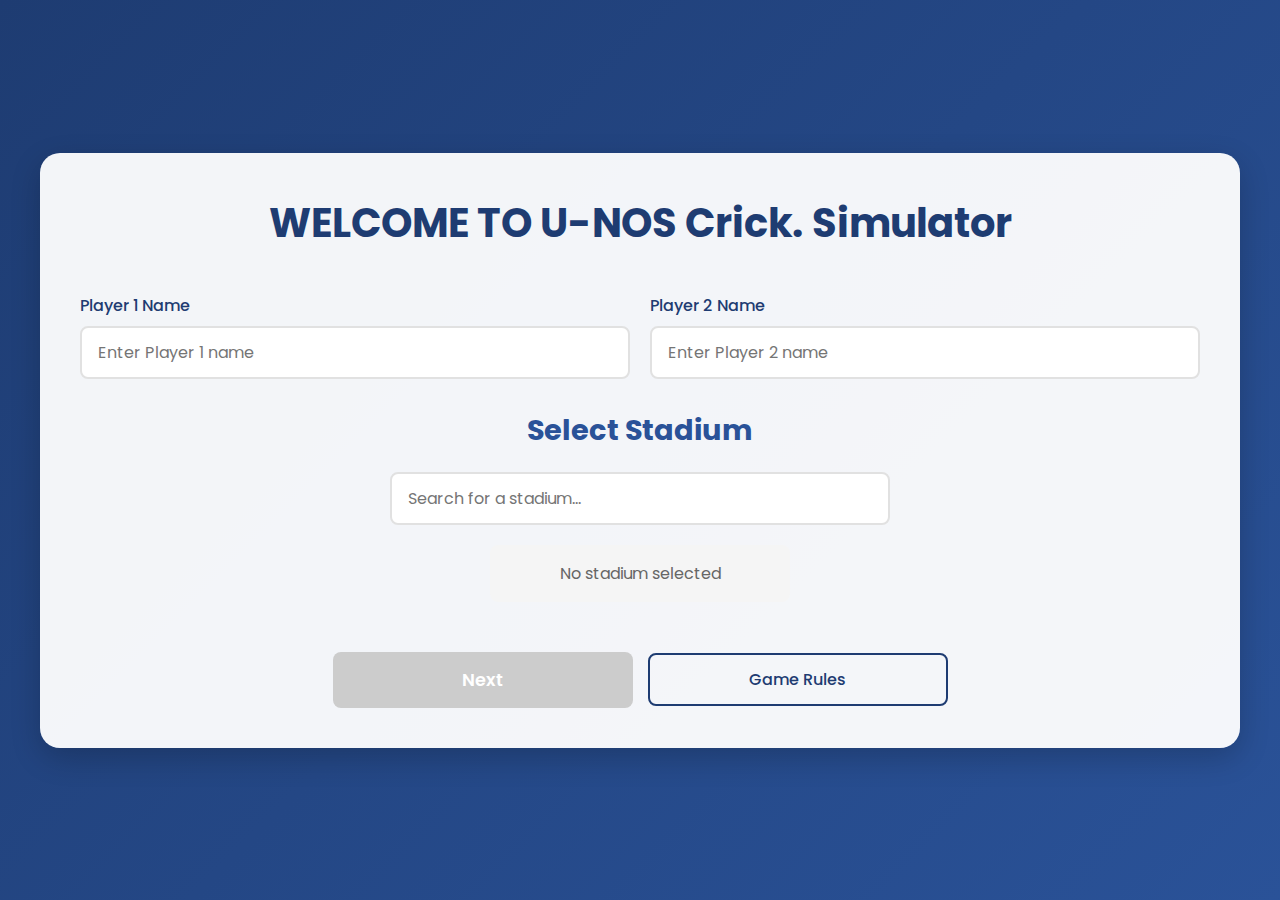
<file: index.html>
<!DOCTYPE html>
<html lang="en">
<head>
    <meta charset="UTF-8">
    <meta name="viewport" content="width=device-width, initial-scale=1.0">
    <title>WELCOME TO U-NOS Crick Simulator</title>
    <link rel="stylesheet" href="css/styles.css">
    <link href="https://fonts.googleapis.com/css2?family=Poppins:wght@300;400;500;600;700&display=swap" rel="stylesheet">
</head>
<body>
    <div class="container">
        <div class="registration-page" id="registrationPage">
            <h1>WELCOME TO U-NOS Crick. Simulator</h1>
            <div class="registration-form">
                <div class="player-inputs">
                    <div class="input-group">
                        <label for="player1">Player 1 Name</label>
                        <input type="text" id="player1" placeholder="Enter Player 1 name" required>
                    </div>
                    <div class="input-group">
                        <label for="player2">Player 2 Name</label>
                        <input type="text" id="player2" placeholder="Enter Player 2 name" required>
                    </div>
                </div>
                <div class="stadium-selection">
                    <h2>Select Stadium</h2>
                    <div class="search-container">
                        <input type="text" id="stadiumSearch" placeholder="Search for a stadium...">
                        <div id="stadiumList" class="stadium-list"></div>
                    </div>
                    <div id="selectedStadium" class="selected-stadium">
                        <p>No stadium selected</p>
                    </div>
                </div>
                <div class="buttons-container">
                    <button id="startGame" class="primary-btn" disabled>Next</button>
                    <button id="rulesBtn" class="secondary-btn">Game Rules</button>
                </div>
            </div>
        </div>
    </div>
    
    <!-- Rules Modal -->
    <div id="rulesModal" class="modal">
        <div class="modal-content rules-modal">
            <div class="modal-header">
                <h2>U-NOS Crick Game Rules</h2>
                <span id="closeRulesModal" class="close-modal">&times;</span>
            </div>
            <div class="rules-content">
                <ol class="rules-list">
                    <li>Both players must register their name and select stadium preference.</li>
                    <li>After clicking to next selection of format is must.</li>
                    <li>Carefully choose time section to start selecting players accordingly!</li>
                    <li>Search functionality fetchs data directly from wiki. select any cricket player from there.</li>
                    <li>You can not undo the player once it is selected.</li>
                    <li>After processing further it is necessaray to choose the captain from both U-NOS Crick 11.</li>
                    <li>Follow the process of toss.</li>
                    <li>After toss there is also a option of integratin on API dependecies. (Manually can be placed in /js/ai-integration.js file.</li>
                    <li>Start the match and see your results.</li>
                    <li><em>To bhai zyada mat soch bas maje kar.</em></li>
                </ol>
                <div class="note-box">
                    <strong>Note:</strong> This web application is still in testing phase, backend processing of data inputs and all the variables permutations with multiple combinations of possiblities is in training & Testing mode, you can use this app and make your own algo. approaches and with secondary or primary data.
                </div>
            </div>
        </div>
    </div>
    
    <script src="js/main.js"></script>
</body>
</html>
</file>
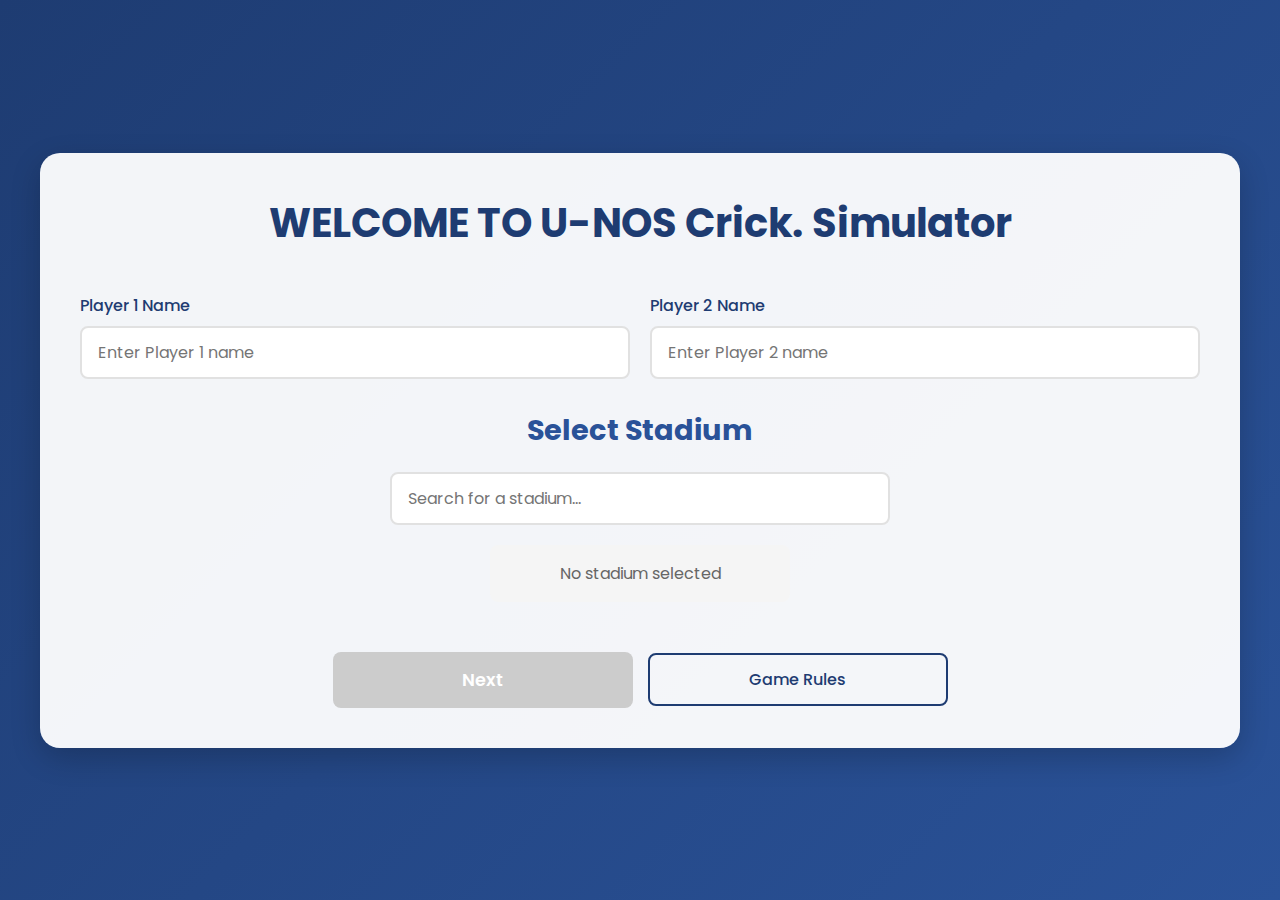
<file: summary.html>
<!DOCTYPE html>
<html lang="en">
<head>
    <meta charset="UTF-8">
    <meta name="viewport" content="width=device-width, initial-scale=1.0">
    <title>Match Summary</title>
    <link rel="stylesheet" href="css/styles.css">
    <link rel="stylesheet" href="css/summary.css">
</head>
<body>
    <!-- Loading Overlay -->
    <div id="loadingOverlay" class="loading-overlay">
        <div class="spinner"></div>
        <div class="loading-text">
            <h2>Analyzing Match Data</h2>
            <p id="loadingStatus">Processing with AI...</p>
        </div>
    </div>

    <div id="contentContainer" class="container" style="display: none;">
        <!-- Match Info Section -->
        <div class="card" id="matchInfo">
            <!-- Will be populated by JS -->
        </div>

        <!-- Team Scores Section -->
        <div class="card score-card">
            <div class="team-score" id="team1Score">
                <!-- Will be populated by JS -->
            </div>
            <div class="team-score" id="team2Score">
                <!-- Will be populated by JS -->
            </div>
        </div>

        <!-- Match Result Section -->
        <div class="card" id="matchResult">
            <!-- Will be populated by JS -->
        </div>

        <!-- Match Analysis Section -->
        <div class="card" id="matchAnalysis">
            <!-- Will be populated by JS -->
        </div>

        <!-- Batting and Bowling Stats -->
        <div class="stats-container">
            <!-- Team 1 Batting Stats -->
            <div class="card" id="team1Batting">
                <!-- Will be populated by JS -->
            </div>

            <!-- Team 2 Batting Stats -->
            <div class="card" id="team2Batting">
                <!-- Will be populated by JS -->
            </div>

            <!-- Team 1 Bowling Stats -->
            <div class="card" id="team1Bowling">
                <!-- Will be populated by JS -->
            </div>

            <!-- Team 2 Bowling Stats -->
            <div class="card" id="team2Bowling">
                <!-- Will be populated by JS -->
            </div>
        </div>

        <!-- View Full Scorecard Button -->
        <div class="button-container">
            <a href="#" class="action-button" id="inDepthBtn">In Depth Conclusion</a>
            <a href="team-selection.html" class="action-button secondary">New Match</a>
        </div>
    </div>

    <!-- Include AI Integration -->
    <script src="js/ai-integration.js"></script>
    <script src="js/summary.js"></script>
</body>
</html>
</file>
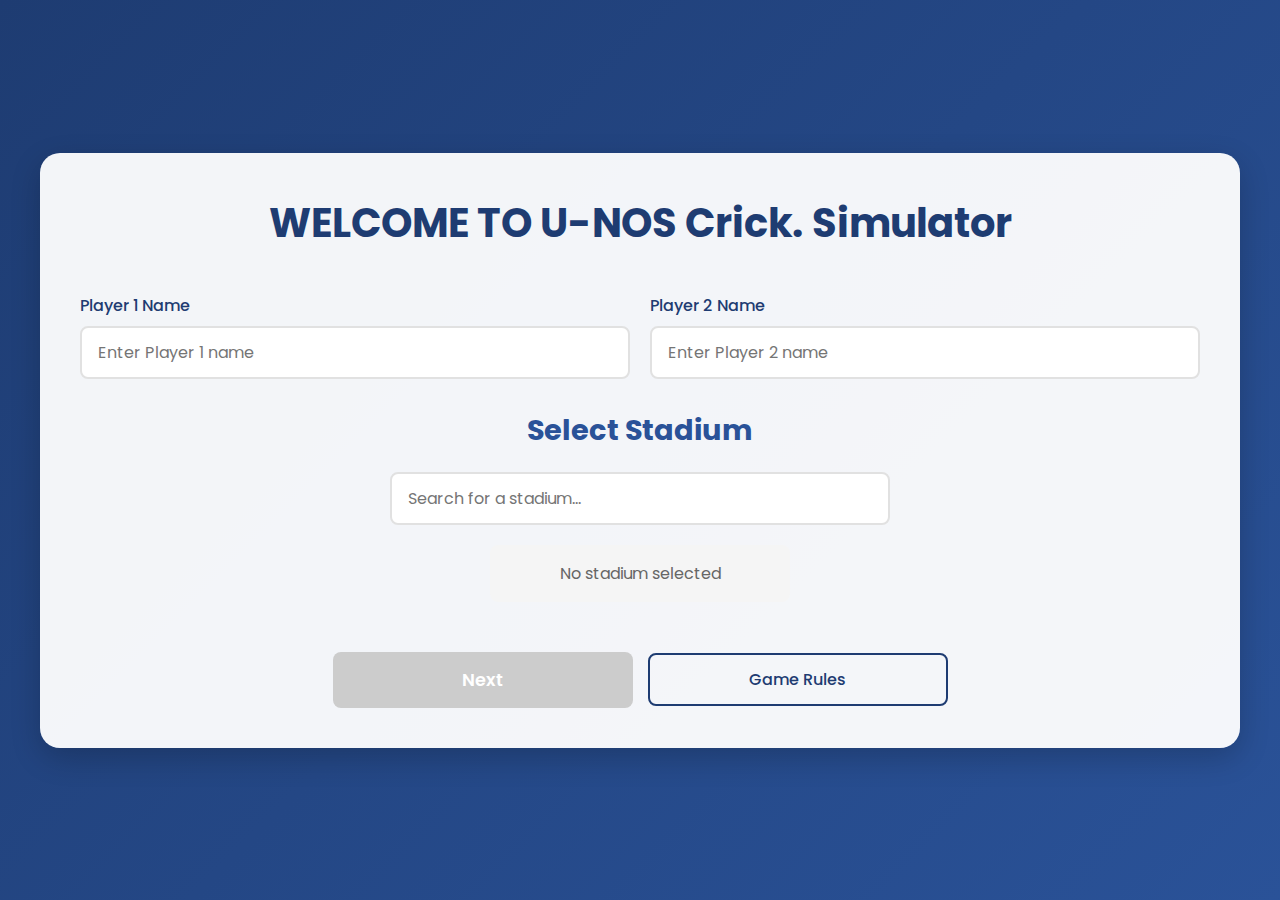
<file: team-selection.html>
<!DOCTYPE html>
<html lang="en">
<head>
    <meta charset="UTF-8">
    <meta name="viewport" content="width=device-width, initial-scale=1.0">
    <title>Team Selection - Dream Cricket Team Simulator</title>
    <link rel="stylesheet" href="css/styles.css">
    <link rel="stylesheet" href="css/team-selection.css">
    <link href="https://fonts.googleapis.com/css2?family=Poppins:wght@300;400;500;600;700&display=swap" rel="stylesheet">
</head>
<body>
    <div class="container">
        <div class="team-selection-page">
            <header class="game-header">
                <h1>Team Selection</h1>
                <div id="formatDisplay" class="format-display">
                    Select Format
                </div>
                <div class="time-selection">
                    <h3>Select Time Limit</h3>
                    <div class="time-options">
                        <button class="time-btn" data-time="unlimited">Unlimited Time</button>
                        <button class="time-btn" data-time="120">2 Minutes</button>
                        <button class="time-btn" data-time="180">3 Minutes</button>
                        <button class="time-btn" data-time="300">5 Minutes</button>
                    </div>
                </div>
                <div class="game-info">
                    <div id="currentTurn" class="turn-indicator">Player 1's Turn</div>
                    <div id="timer" class="timer">Select Time</div>
                </div>
                <div class="stadium-info">
                    <span id="selectedStadiumDisplay"></span>
                </div>
            </header>

            <div class="search-section">
                <div class="search-container">
                    <input type="text" id="playerSearch" placeholder="Search for players (current & historical)...">
                    <div id="searchResults" class="search-results"></div>
                </div>
                <div class="random-players-container">
                    <button id="randomPlayersBtn" class="random-btn">Random Players</button>
                </div>
            </div>

            <div class="teams-container">
                <div class="team-column">
                    <h2 id="team1Name">Team 1</h2>
                    <div id="team1Players" class="team-players">
                        <div class="player-slots">
                            <!-- 11 empty slots for Team 1 -->
                            <div class="player-slot empty" data-slot="1">
                                <span class="slot-number">1</span>
                                <span class="empty-text">Empty Slot</span>
                            </div>
                            <!-- Repeat for slots 2-11 -->
                        </div>
                    </div>
                </div>

                <div class="team-column">
                    <h2 id="team2Name">Team 2</h2>
                    <div id="team2Players" class="team-players">
                        <div class="player-slots">
                            <!-- 11 empty slots for Team 2 -->
                            <div class="player-slot empty" data-slot="1">
                                <span class="slot-number">1</span>
                                <span class="empty-text">Empty Slot</span>
                            </div>
                            <!-- Repeat for slots 2-11 -->
                        </div>
                    </div>
                </div>
            </div>

            <div class="proceed-button">
                <button id="tossButton" class="toss-proceed-btn">Proceed to Toss</button>
            </div>
        </div>
    </div>

    <!-- Error Modal -->
    <div id="errorModal" class="modal">
        <div class="modal-content">
            <h2>Rule Violation</h2>
            <p>This game is not made for noobs. Please try again.</p>
            <button onclick="window.location.href='index.html'" class="primary-btn">Start Over</button>
        </div>
    </div>

    <!-- Format Modal -->
    <div id="formatModal" class="modal">
        <div class="modal-content format-modal">
            <h2>Select Playing Format</h2>
            <div class="format-options">
                <button class="format-btn" data-format="test">Test Match (11 Players)</button>
                <button class="format-btn" data-format="odi">ODI (11 Players)</button>
                <button class="format-btn" data-format="t20">T20 (11 Players)</button>
            </div>
        </div>
    </div>

    <script src="js/team-selection.js"></script>
</body>
</html>
</file>
<file: css/styles.css>
/* Global Styles */
* {
    margin: 0;
    padding: 0;
    box-sizing: border-box;
    font-family: 'Poppins', sans-serif;
}

body {
    background: linear-gradient(135deg, #1e3c72 0%, #2a5298 100%);
    min-height: 100vh;
    display: flex;
    justify-content: center;
    align-items: center;
    padding: 20px;
}

.container {
    width: 100%;
    max-width: 1200px;
    margin: 0 auto;
}

/* Registration Page Styles */
.registration-page {
    background: rgba(255, 255, 255, 0.95);
    border-radius: 20px;
    padding: 40px;
    box-shadow: 0 10px 30px rgba(0, 0, 0, 0.2);
}

h1 {
    color: #1e3c72;
    text-align: center;
    margin-bottom: 40px;
    font-size: 2.5rem;
    font-weight: 700;
}

h2 {
    color: #2a5298;
    margin-bottom: 20px;
    font-size: 1.8rem;
    text-align: center;
}

.registration-form {
    display: flex;
    flex-direction: column;
    gap: 30px;
}

.player-inputs {
    display: grid;
    grid-template-columns: repeat(auto-fit, minmax(250px, 1fr));
    gap: 20px;
}

.input-group {
    display: flex;
    flex-direction: column;
    gap: 8px;
}

label {
    color: #1e3c72;
    font-weight: 500;
}

input {
    padding: 12px 16px;
    border: 2px solid #e1e1e1;
    border-radius: 8px;
    font-size: 1rem;
    transition: border-color 0.3s ease;
}

input:focus {
    outline: none;
    border-color: #2a5298;
}

/* Stadium Selection Styles */
.stadium-selection {
    text-align: center;
}

.search-container {
    position: relative;
    max-width: 500px;
    margin: 0 auto;
}

#stadiumSearch {
    width: 100%;
    padding: 12px 16px;
    border: 2px solid #e1e1e1;
    border-radius: 8px;
    font-size: 1rem;
    transition: all 0.3s ease;
}

.stadium-list {
    position: absolute;
    top: 100%;
    left: 0;
    right: 0;
    background: white;
    border-radius: 8px;
    box-shadow: 0 4px 12px rgba(0, 0, 0, 0.1);
    max-height: 200px;
    overflow-y: auto;
    z-index: 1000;
    display: none;
}

.stadium-list.active {
    display: block;
}

.stadium-item {
    padding: 12px 16px;
    cursor: pointer;
    transition: background-color 0.3s ease;
}

.stadium-item:hover {
    background-color: #f5f5f5;
}

.selected-stadium {
    margin-top: 20px;
    padding: 16px;
    background: #f5f5f5;
    border-radius: 8px;
    display: inline-block;
    min-width: 300px;
}

.selected-stadium p {
    color: #666;
    margin: 0;
}

.selected-stadium.has-stadium {
    background: #e8f0fe;
    border: 2px solid #2a5298;
}

.selected-stadium.has-stadium p {
    color: #1e3c72;
    font-weight: 500;
}

/* Button Styles */
.buttons-container {
    display: flex;
    flex-direction: column;
    gap: 15px;
    align-items: center;
    margin-top: 20px;
}

.primary-btn {
    padding: 15px 30px;
    background: #1e3c72;
    color: white;
    border: none;
    border-radius: 8px;
    font-size: 1.1rem;
    font-weight: 600;
    cursor: pointer;
    transition: all 0.3s ease;
    width: 100%;
    max-width: 300px;
    text-align: center;
}

.primary-btn:hover {
    background: #2a5298;
    transform: translateY(-2px);
    box-shadow: 0 4px 10px rgba(0, 0, 0, 0.1);
}

.primary-btn:disabled {
    background: #cccccc;
    cursor: not-allowed;
    transform: none;
    box-shadow: none;
}

.secondary-btn {
    padding: 12px 25px;
    background: transparent;
    color: #1e3c72;
    border: 2px solid #1e3c72;
    border-radius: 8px;
    font-size: 1rem;
    font-weight: 500;
    cursor: pointer;
    transition: all 0.3s ease;
    width: 100%;
    max-width: 300px;
    text-align: center;
}

.secondary-btn:hover {
    background: rgba(30, 60, 114, 0.1);
    transform: translateY(-2px);
}

/* Modal Styles */
.modal {
    display: none;
    position: fixed;
    top: 0;
    left: 0;
    width: 100%;
    height: 100%;
    background-color: rgba(0, 0, 0, 0.7);
    z-index: 1000;
    overflow-y: auto;
    padding: 20px;
    opacity: 0;
    transition: opacity 0.3s ease;
}

.modal.active {
    display: flex;
    justify-content: center;
    align-items: center;
    opacity: 1;
}

.modal-content {
    background-color: white;
    border-radius: 12px;
    box-shadow: 0 5px 20px rgba(0, 0, 0, 0.3);
    max-width: 700px;
    width: 100%;
    margin: 20px auto;
    padding: 30px;
    transform: translateY(-20px);
    transition: transform 0.3s ease;
    max-height: 90vh;
    overflow-y: auto;
}

.modal.active .modal-content {
    transform: translateY(0);
}

.modal-header {
    display: flex;
    justify-content: space-between;
    align-items: center;
    margin-bottom: 20px;
    padding-bottom: 15px;
    border-bottom: 1px solid #e1e1e1;
}

.modal-header h2 {
    margin: 0;
    font-size: 1.8rem;
    text-align: left;
}

.close-modal {
    font-size: 28px;
    font-weight: 700;
    color: #666;
    cursor: pointer;
    transition: color 0.3s ease;
}

.close-modal:hover {
    color: #1e3c72;
}

/* Rules Modal Styles */
.rules-modal {
    background-color: white;
    border-radius: 12px;
    box-shadow: 0 5px 20px rgba(0, 0, 0, 0.3);
}

.rules-content {
    padding: 20px 0;
}

.rules-list {
    padding-left: 30px;
    margin-bottom: 20px;
}

.rules-list li {
    margin-bottom: 12px;
    line-height: 1.5;
    font-size: 1rem;
}

.note-box {
    background-color: #f8f9fa;
    border-left: 4px solid #1e3c72;
    padding: 15px;
    border-radius: 4px;
    font-size: 0.95rem;
    color: #333;
    line-height: 1.6;
    margin-top: 20px;
}

/* AI Model Selection Styles */
.ai-model-container {
    margin: 20px 0;
    padding: 15px;
    background-color: #f9f9f9;
    border-radius: 8px;
    box-shadow: 0 2px 4px rgba(0, 0, 0, 0.1);
}

.ai-model-container p {
    margin: 0 0 10px 0;
    font-weight: bold;
    color: #333;
}

#aiModelSelect {
    width: 100%;
    padding: 10px;
    border: 1px solid #ccc;
    border-radius: 4px;
    background-color: white;
    font-size: 16px;
    cursor: pointer;
}

/* Enhanced Responsive Design */
@media (min-width: 768px) {
    .buttons-container {
        flex-direction: row;
        justify-content: center;
    }
}

@media (max-width: 1024px) {
    h1 {
        font-size: 2.2rem;
    }
    
    h2 {
        font-size: 1.6rem;
    }
    
    .container {
        max-width: 95%;
    }
}

@media (max-width: 768px) {
    .registration-page {
        padding: 20px;
    }

    h1 {
        font-size: 2rem;
        margin-bottom: 25px;
    }

    h2 {
        font-size: 1.4rem;
        margin-bottom: 15px;
    }

    .selected-stadium {
        min-width: unset;
        width: 100%;
    }
    
    .primary-btn, .secondary-btn {
        max-width: 100%;
    }
    
    .modal-content {
        padding: 20px;
        max-width: 95%;
    }
    
    .rules-list li {
        font-size: 0.95rem;
    }
}

@media (max-width: 480px) {
    body {
        padding: 10px;
    }
    
    .registration-page {
        padding: 15px;
        border-radius: 15px;
    }
    
    h1 {
        font-size: 1.8rem;
        margin-bottom: 20px;
    }
    
    .registration-form {
        gap: 20px;
    }
    
    input, #stadiumSearch {
        padding: 10px 14px;
        font-size: 0.95rem;
    }
    
    .selected-stadium {
        padding: 12px;
    }
    
    .primary-btn {
        padding: 12px 25px;
        font-size: 1rem;
    }
    
    .secondary-btn {
        padding: 10px 20px;
        font-size: 0.95rem;
    }
    
    .modal-header h2 {
        font-size: 1.5rem;
    }
    
    .rules-list li {
        font-size: 0.9rem;
        margin-bottom: 10px;
    }
}

/* Removed unused settings styles */

/* Settings link */
.settings-link {
    display: none;
}

.settings-link a {
    display: none;
}

.settings-link a:hover {
    display: none;
}

.settings-link a::before {
    display: none;
}

/* API Key Notice */
.api-key-notice {
    display: none;
}

.api-key-notice p {
    display: none;
}

.api-key-notice a {
    display: none;
}

.api-key-notice a:hover {
    display: none;
}
</file>
<file: css/summary.css>
body {
    background-color: #1a1f71;
    margin: 0;
    padding: 10px;
    font-family: Arial, sans-serif;
    line-height: 1.5;
}

.container {
    max-width: 1000px;
    margin: 20px auto;
    padding: 20px;
    background-color: #fff;
    box-shadow: 0 4px 12px rgba(0, 0, 0, 0.1);
    border-radius: 10px;
    overflow: hidden;
}

/* Header styling */
.header {
    text-align: center;
    margin-bottom: 30px;
    padding-bottom: 15px;
    border-bottom: 2px solid #f0f0f0;
}

.header h1 {
    color: #2c3e50;
    font-size: 28px;
    margin-bottom: 5px;
}

.header p {
    color: #7f8c8d;
    font-size: 16px;
    margin: 0;
}

/* Match info styling */
.match-info {
    display: flex;
    flex-direction: row;
    justify-content: space-between;
    align-items: center;
    margin-bottom: 30px;
    padding: 15px;
    background-color: #f8f9fa;
    border-radius: 8px;
    flex-wrap: wrap;
}

#matchInfo {
    width: 100%;
    text-align: center;
}

#matchInfo h2 {
    font-size: 22px;
    margin-bottom: 10px;
    color: #333;
}

#matchInfo p {
    font-size: 16px;
    margin: 5px 0;
    color: #666;
}

/* Team scores styling */
.score-card {
    display: flex;
    justify-content: space-between;
    flex-wrap: wrap;
    gap: 15px;
    width: 100%;
}

.team-score {
    flex: 1;
    min-width: 250px;
    padding: 15px;
    background-color: #f8f9fa;
    border-radius: 8px;
    box-shadow: 0 2px 4px rgba(0, 0, 0, 0.05);
    margin-bottom: 15px;
    text-align: center;
}

.team-score h3 {
    font-size: 18px;
    margin-bottom: 8px;
    color: #333;
}

.team-score .score {
    font-size: 24px;
    font-weight: bold;
    color: #333;
}

/* Scorecard styling */
.scorecard {
    margin-bottom: 30px;
    border: 1px solid #e1e1e1;
    border-radius: 8px;
    overflow: hidden;
}

.scorecard h3 {
    margin: 0;
    padding: 12px 15px;
    background-color: #2c3e50;
    color: white;
    font-size: 18px;
}

.innings {
    padding: 15px;
    border-bottom: 1px solid #e1e1e1;
}

.innings:last-child {
    border-bottom: none;
}

.innings-header {
    display: flex;
    justify-content: space-between;
    align-items: center;
    margin-bottom: 10px;
    padding-bottom: 10px;
    border-bottom: 1px dashed #e1e1e1;
}

.team-name {
    font-weight: bold;
    font-size: 18px;
    color: #2c3e50;
}

.team-score {
    font-size: 18px;
    font-weight: bold;
    color: #2c3e50;
}

/* Batting and bowling tables */
.batting-table, .bowling-table {
    width: 100%;
    border-collapse: collapse;
    margin-top: 10px;
    margin-bottom: 20px;
    overflow-x: auto;
}

.batting-table th, .bowling-table th,
.batting-table td, .bowling-table td {
    padding: 8px;
    text-align: left;
    border-bottom: 1px solid #eee;
}

.batting-table th, .bowling-table th {
    font-weight: bold;
    background-color: #f5f5f5;
    color: #333;
    white-space: nowrap;
}

.batting-table tfoot td, .bowling-table tfoot td {
    font-weight: bold;
    background-color: #f9f9f9;
}

/* Create scrollable table containers */
.table-container {
    width: 100%;
    overflow-x: auto;
    margin-bottom: 20px;
    -webkit-overflow-scrolling: touch;
}

/* Match result styling */
#matchResult {
    background-color: #f8f9fa;
    padding: 15px;
    border-radius: 8px;
    margin-bottom: 30px;
    text-align: center;
}

#matchResult h3 {
    color: #2c3e50;
    margin-top: 0;
    margin-bottom: 10px;
    font-size: 20px;
}

#matchResult p {
    font-size: 18px;
    color: #333;
    margin: 5px 0;
}

/* Match analysis styling */
#matchAnalysis {
    background-color: #f8f9fa;
    padding: 15px;
    border-radius: 8px;
    margin-bottom: 30px;
}

#matchAnalysis h3 {
    color: #2c3e50;
    margin-top: 0;
    margin-bottom: 10px;
    font-size: 20px;
}

#matchAnalysis p {
    font-size: 16px;
    line-height: 1.5;
    color: #555;
}

/* Top Performers Section */
#topPerformers {
    background-color: #f9f9f9;
    margin-bottom: 20px;
    border-radius: 8px;
    overflow: hidden;
    box-shadow: 0 2px 8px rgba(0,0,0,0.1);
    border-left: 4px solid #1a1f71;
}

#topPerformers h3 {
    background-color: #1a1f71;
    color: white;
    padding: 10px 15px;
    margin: 0;
    font-size: 18px;
    position: relative;
}

.performers-section {
    padding: 10px 15px;
    border-bottom: 1px solid #eee;
}

.performers-section:last-child {
    border-bottom: none;
}

.performers-section h4 {
    color: #1a1f71;
    margin: 5px 0 10px 0;
    font-size: 16px;
    font-weight: bold;
    display: flex;
    align-items: center;
}

.performers-section h4::after {
    content: '';
    flex-grow: 1;
    height: 1px;
    background-color: #ddd;
    margin-left: 10px;
}

.performers-list {
    list-style: none;
    padding: 0;
    margin: 0;
}

.performers-list li {
    padding: 8px 0;
    margin-bottom: 5px;
    border-bottom: 1px dashed #eee;
    display: flex;
    align-items: center;
    flex-wrap: wrap;
}

.performers-list li:last-child {
    border-bottom: none;
    margin-bottom: 0;
}

.performers-list .player-name {
    font-weight: bold;
    color: #222;
    margin-right: 5px;
}

/* Add styles for the player ranking in the top performers list */
.performers-list li {
    position: relative;
    padding-left: 30px;
}

.performers-list li::before {
    content: attr(data-rank);
    position: absolute;
    left: 0;
    width: 22px;
    height: 22px;
    background-color: #1a1f71;
    color: white;
    border-radius: 50%;
    display: flex;
    align-items: center;
    justify-content: center;
    font-size: 12px;
    font-weight: bold;
}

.performers-list li:nth-child(1)::before {
    content: "1";
    background-color: gold;
    color: #333;
}

.performers-list li:nth-child(2)::before {
    content: "2";
    background-color: silver;
    color: #333;
}

.performers-list li:nth-child(3)::before {
    content: "3";
    background-color: #cd7f32; /* bronze */
    color: white;
}

.performers-list li:nth-child(4)::before {
    content: "4";
}

/* Loading overlay styling */
.loading-overlay {
    position: fixed;
    top: 0;
    left: 0;
    width: 100%;
    height: 100%;
    background-color: rgba(255, 255, 255, 0.9);
    display: flex;
    flex-direction: column;
    align-items: center;
    justify-content: center;
    z-index: 1000;
}

.loading-spinner {
    width: 60px;
    height: 60px;
    border: 5px solid #f3f3f3;
    border-top: 5px solid #3498db;
    border-radius: 50%;
    animation: spin 1s linear infinite;
    margin-bottom: 20px;
}

.loading-status {
    font-size: 18px;
    color: #2c3e50;
    text-align: center;
    max-width: 80%;
}

@keyframes spin {
    0% { transform: rotate(0deg); }
    100% { transform: rotate(360deg); }
}

/* Buttons and controls */
.buttons {
    display: flex;
    justify-content: center;
    gap: 15px;
    margin-top: 30px;
    flex-wrap: wrap;
}

.button {
    padding: 10px 20px;
    background-color: #3498db;
    color: white;
    border: none;
    border-radius: 5px;
    cursor: pointer;
    font-size: 16px;
    transition: background-color 0.3s;
}

.button:hover {
    background-color: #2980b9;
}

.button.secondary {
    background-color: #95a5a6;
}

.button.secondary:hover {
    background-color: #7f8c8d;
}

/* Action button styling */
.button-container {
    text-align: center;
    margin: 30px 0;
}

.action-button {
    display: inline-block;
    background-color: #1a73e8;
    color: white;
    padding: 12px 24px;
    border-radius: 4px;
    text-decoration: none;
    font-weight: bold;
    transition: background-color 0.3s;
}

.action-button:hover {
    background-color: #0d62d0;
}

/* Data source indicator styling */
.data-source-indicator {
    text-align: center;
    padding: 8px;
    margin: 0 0 20px 0;
}

.data-source-indicator span {
    display: inline-block;
    padding: 6px 12px;
    border-radius: 20px;
    font-size: 12px;
    font-weight: 600;
    letter-spacing: 0.5px;
    text-transform: uppercase;
    background-color: #f1f8e9;
    color: #558b2f;
    box-shadow: 0 1px 3px rgba(0, 0, 0, 0.1);
    cursor: help;
}

/* RESPONSIVE LAYOUTS */
/* For ultra-wide screens */
@media (min-width: 1921px) {
    .container {
        max-width: 1400px;
    }
    
    .header h1 {
        font-size: 34px;
    }
    
    .team-score {
        padding: 25px;
    }
}

/* For laptops and large tablets */
@media (max-width: 1200px) {
    .container {
        max-width: 95%;
        margin: 15px auto;
    }
    
    .match-info {
        padding: 12px;
    }
}

/* For tablets and small laptops */
@media (max-width: 992px) {
    .container {
        padding: 15px;
    }
    
    .header h1 {
        font-size: 24px;
    }
    
    .score-card {
        flex-direction: column;
    }
    
    .team-score {
        min-width: 100%;
    }
    
    #matchInfo h2 {
        font-size: 20px;
    }
    
    .batting-table, .bowling-table {
        font-size: 14px;
    }
}

/* For tablets - portrait */
@media (max-width: 768px) {
    body {
        padding: 5px;
    }
    
    .container {
        margin: 10px auto;
        padding: 12px;
    }
    
    .header {
        margin-bottom: 20px;
        padding-bottom: 10px;
    }
    
    .header h1 {
        font-size: 22px;
    }
    
    .performers-section {
        padding: 8px 10px;
    }
    
    .performers-list li {
        padding-left: 25px;
    }
    
    .performers-list li::before {
        width: 18px;
        height: 18px;
        font-size: 10px;
    }
    
    .batting-table th, .bowling-table th,
    .batting-table td, .bowling-table td {
        padding: 6px;
    }
    
    #matchResult p, #matchAnalysis p {
        font-size: 16px;
    }
}

/* For smartphones */
@media (max-width: 576px) {
    body {
        padding: 0;
    }
    
    .container {
        margin: 0;
        padding: 10px;
        border-radius: 0;
    }
    
    .header h1 {
        font-size: 20px;
    }
    
    .header p {
        font-size: 14px;
    }
    
    #matchInfo h2 {
        font-size: 18px;
    }
    
    #matchInfo p {
        font-size: 14px;
    }
    
    .team-score {
        padding: 10px;
    }
    
    .team-score h3 {
        font-size: 16px;
    }
    
    .team-score .score {
        font-size: 20px;
    }
    
    .innings {
        padding: 10px;
    }
    
    .batting-table, .bowling-table {
        font-size: 12px;
    }
    
    .batting-table th, .bowling-table th,
    .batting-table td, .bowling-table td {
        padding: 4px;
    }
    
    #matchResult h3, #matchAnalysis h3, #topPerformers h3 {
        font-size: 18px;
    }
    
    #matchResult p, #matchAnalysis p {
        font-size: 14px;
    }
    
    .performers-section h4 {
        font-size: 15px;
    }
    
    .performers-list li {
        font-size: 13px;
    }
    
    .button {
        padding: 8px 16px;
        font-size: 14px;
    }
    
    /* Prevent horizontal scrolling */
    .table-container {
        max-width: 100vw;
    }
}

/* For small smartphones */
@media (max-width: 375px) {
    .container {
        padding: 8px;
    }
    
    .header h1 {
        font-size: 18px;
    }
    
    #matchInfo h2 {
        font-size: 16px;
    }
    
    .team-score .score {
        font-size: 18px;
    }
    
    .batting-table, .bowling-table {
        font-size: 11px;
    }
    
    .batting-table th, .bowling-table th,
    .batting-table td, .bowling-table td {
        padding: 3px;
    }
    
    .performers-list li {
        font-size: 12px;
        padding-left: 22px;
    }
    
    .performers-list li::before {
        width: 16px;
        height: 16px;
        font-size: 9px;
    }
}

/* For ultra-small devices */
@media (max-width: 320px) {
    .container {
        padding: 5px;
    }
    
    .header h1 {
        font-size: 16px;
    }
    
    .header p {
        font-size: 12px;
    }
    
    .team-score .score {
        font-size: 16px;
    }
}
</file>
<file: css/team-selection.css>
/* Team Selection Page Styles */
.team-selection-page {
    background: rgba(255, 255, 255, 0.95);
    border-radius: 20px;
    padding: 30px;
    box-shadow: 0 10px 30px rgba(0, 0, 0, 0.2);
    width: 100%;
}

/* Header Styles */
.game-header {
    display: flex;
    flex-direction: column;
    align-items: center;
    gap: 20px;
    margin-bottom: 30px;
}

.game-info {
    display: flex;
    gap: 30px;
    align-items: center;
}

.turn-indicator {
    font-size: 1.2rem;
    font-weight: 600;
    color: #1e3c72;
    padding: 8px 16px;
    background: #e8f0fe;
    border-radius: 8px;
}

.timer {
    font-size: 1.2rem;
    font-weight: 600;
    color: #ffffff;
    background: #2a5298;
    padding: 8px 16px;
    border-radius: 8px;
    min-width: 100px;
    text-align: center;
    display: flex;
    align-items: center;
    justify-content: center;
    gap: 8px;
}

.timer.unlimited {
    background: #28a745;
}

.timer .infinity-symbol {
    font-size: 2rem;
    line-height: 1;
    display: inline-block;
    transform: rotate(0deg);
}

.timer .countdown {
    display: flex;
    align-items: center;
    gap: 4px;
}

.timer .countdown .separator {
    animation: blink 1s infinite;
}

@keyframes blink {
    0%, 100% { opacity: 1; }
    50% { opacity: 0; }
}

.stadium-info {
    font-size: 1.1rem;
    color: #666;
}

/* Time Selection Styles */
.time-selection {
    text-align: center;
    margin-bottom: 20px;
}

.time-selection h3 {
    color: #1e3c72;
    margin-bottom: 15px;
    font-size: 1.2rem;
}

.time-options {
    display: flex;
    gap: 15px;
    justify-content: center;
    flex-wrap: wrap;
}

.time-btn {
    padding: 10px 20px;
    border: 2px solid #2a5298;
    border-radius: 8px;
    background: transparent;
    color: #2a5298;
    font-weight: 500;
    cursor: pointer;
    transition: background-color 0.3s ease;
    transform: none !important;
}

.time-btn:hover {
    background: #2a5298;
    color: white;
    transform: none !important;
    box-shadow: none;
}

.time-btn.selected {
    background: #2a5298;
    color: white;
    transform: none !important;
    box-shadow: none;
}

.time-btn[data-time="unlimited"] {
    border-color: #28a745;
    color: #28a745;
}

.time-btn[data-time="unlimited"]:hover,
.time-btn[data-time="unlimited"].selected {
    background: #28a745;
    color: white;
}

/* Search Section */
.search-section {
    margin-bottom: 30px;
}

.search-container {
    position: relative;
    max-width: 600px;
    margin: 0 auto;
}

#playerSearch {
    width: 100%;
    padding: 15px 20px;
    border: 2px solid #e1e1e1;
    border-radius: 10px;
    font-size: 1.1rem;
    transition: all 0.3s ease;
}

#playerSearch:focus {
    border-color: #2a5298;
    box-shadow: 0 0 0 3px rgba(42, 82, 152, 0.1);
}

.search-results {
    position: absolute;
    top: 100%;
    left: 0;
    right: 0;
    background: white;
    border-radius: 10px;
    box-shadow: 0 4px 12px rgba(0, 0, 0, 0.1);
    max-height: 300px;
    overflow-y: auto;
    z-index: 1000;
    display: none;
}

.search-results.active {
    display: block;
}

.player-result {
    padding: 15px 20px;
    border-bottom: 1px solid #f0f0f0;
    cursor: pointer;
    transition: all 0.3s ease;
}

.player-result:hover {
    background-color: #f5f5f5;
}

.player-result:last-child {
    border-bottom: none;
}

.player-result .player-info {
    display: flex;
    flex-direction: column;
    gap: 5px;
}

.player-result .player-name {
    font-weight: 600;
    color: #1e3c72;
}

.player-result .player-stats {
    font-size: 0.9em;
    color: #666;
    line-height: 1.4;
}

/* Teams Container */
.teams-container {
    display: grid;
    grid-template-columns: 1fr 1fr;
    gap: 30px;
    margin-bottom: 30px;
}

.team-column {
    background: #f8f9fa;
    border-radius: 15px;
    padding: 20px;
}

.team-column h2 {
    margin-bottom: 20px;
    padding-bottom: 10px;
    border-bottom: 2px solid #e1e1e1;
}

.player-slots {
    display: grid;
    gap: 15px;
}

.player-slot {
    background: white;
    border: 2px solid #e1e1e1;
    border-radius: 8px;
    padding: 15px;
    display: flex;
    align-items: center;
    gap: 15px;
    transition: all 0.3s ease;
}

.player-slot.empty {
    border-style: dashed;
}

.slot-number {
    width: 30px;
    height: 30px;
    border-radius: 50%;
    background-color: #1e3c72;
    color: white;
    display: flex;
    align-items: center;
    justify-content: center;
    font-size: 14px;
    font-weight: 600;
    flex-shrink: 0;
}

.empty-text {
    color: #aaa;
    font-style: italic;
}

.player-slot.filled {
    border-color: #2a5298;
    background-color: #f5f9ff;
}

.player-info {
    display: flex;
    flex-direction: column;
    gap: 5px;
}

.player-name {
    font-weight: 600;
    color: #1e3c72;
}

.player-stats {
    font-size: 0.9em;
    color: #666;
}

/* Proceed to Toss Button */
.proceed-button {
    text-align: center;
    margin-top: 40px;
    margin-bottom: 30px;
}

.toss-proceed-btn {
    position: relative;
    padding: 16px 40px;
    background: linear-gradient(135deg, #1e3c72 0%, #2a5298 100%);
    color: white;
    border: none;
    border-radius: 50px;
    font-size: 1.2rem;
    font-weight: 600;
    letter-spacing: 0.5px;
    cursor: pointer;
    transition: all 0.3s ease;
    box-shadow: 0 10px 20px rgba(30, 60, 114, 0.3);
    overflow: hidden;
    z-index: 1;
    min-width: 250px;
}

.toss-proceed-btn:before {
    content: '';
    position: absolute;
    top: 0;
    left: 0;
    width: 100%;
    height: 100%;
    background: linear-gradient(45deg, rgba(255,255,255,0.1) 0%, rgba(255,255,255,0.3) 50%, rgba(255,255,255,0.1) 100%);
    transform: translateX(-100%);
    transition: transform 0.6s ease;
    z-index: -1;
}

.toss-proceed-btn:hover {
    transform: translateY(-5px);
    box-shadow: 0 15px 25px rgba(30, 60, 114, 0.4);
    background: linear-gradient(135deg, #2a5298 0%, #1e3c72 100%);
}

.toss-proceed-btn:hover:before {
    transform: translateX(100%);
}

.toss-proceed-btn:active {
    transform: translateY(-2px);
    box-shadow: 0 5px 15px rgba(30, 60, 114, 0.4);
}

/* Responsiveness */
@media (max-width: 1200px) {
    .team-selection-page {
        padding: 25px;
    }
    
    .toss-proceed-btn {
        padding: 14px 35px;
        font-size: 1.1rem;
    }
}

@media (max-width: 992px) {
    .teams-container {
        grid-template-columns: 1fr;
        gap: 20px;
    }
    
    .search-container {
        max-width: 100%;
    }
    
    .toss-proceed-btn {
        min-width: 220px;
        padding: 14px 30px;
    }
}

@media (max-width: 768px) {
    .game-info {
        flex-direction: column;
        gap: 15px;
    }
    
    .team-selection-page {
        padding: 20px;
    }
    
    .time-options {
        display: grid;
        grid-template-columns: repeat(2, 1fr);
        gap: 10px;
    }
    
    .time-btn {
        padding: 8px 15px;
        font-size: 0.9rem;
    }
    
    .turn-indicator, .timer {
        width: 100%;
        text-align: center;
        justify-content: center;
        font-size: 1.1rem;
    }
    
    .search-container {
        max-width: 100%;
    }
    
    #playerSearch {
        padding: 12px 15px;
        font-size: 1rem;
    }
    
    .player-slot {
        padding: 12px;
    }
    
    .toss-proceed-btn {
        width: 100%;
        max-width: 300px;
        font-size: 1.1rem;
    }
}

@media (max-width: 576px) {
    .team-selection-page {
        padding: 15px;
        border-radius: 15px;
    }
    
    .game-header {
        gap: 15px;
        margin-bottom: 20px;
    }
    
    .time-options {
        grid-template-columns: 1fr;
    }
    
    .team-column {
        padding: 15px;
    }
    
    .team-column h2 {
        font-size: 1.3rem;
        margin-bottom: 15px;
    }
    
    .player-slot {
        padding: 10px;
        gap: 10px;
    }
    
    .slot-number {
        width: 25px;
        height: 25px;
        font-size: 12px;
    }
    
    .player-name {
        font-size: 0.9rem;
    }
    
    .player-stats {
        font-size: 0.8rem;
    }
    
    .toss-proceed-btn {
        padding: 12px 25px;
        font-size: 1rem;
        letter-spacing: 0.3px;
        min-width: unset;
        width: 100%;
    }
}

@media (max-width: 380px) {
    .time-btn, .timer, .turn-indicator {
        font-size: 0.9rem;
    }
    
    .slot-number {
        width: 22px;
        height: 22px;
        font-size: 11px;
    }
    
    .player-name {
        font-size: 0.85rem;
    }
    
    .player-stats {
        font-size: 0.75rem;
    }
}

/* Modal Styles */
.modal {
    position: fixed;
    top: 0;
    left: 0;
    width: 100%;
    height: 100%;
    background: rgba(0, 0, 0, 0.7);
    display: flex;
    justify-content: center;
    align-items: center;
    z-index: 9999;
    opacity: 0;
    pointer-events: none;
    transition: opacity 0.3s ease;
}

.modal.active {
    opacity: 1;
    pointer-events: auto;
}

.modal-content {
    background: white;
    border-radius: 12px;
    padding: 30px;
    width: 90%;
    max-width: 500px;
    box-shadow: 0 5px 20px rgba(0, 0, 0, 0.2);
    transform: translateY(-20px);
    transition: transform 0.3s ease;
}

.modal.active .modal-content {
    transform: translateY(0);
}

.modal-content h2 {
    text-align: center;
    margin-bottom: 20px;
}

.modal-content p {
    text-align: center;
    margin-bottom: 30px;
}

.modal-content button {
    display: block;
    margin: 0 auto;
    padding: 12px 25px;
    background: #e74c3c;
    color: white;
    border: none;
    border-radius: 8px;
    font-size: 1rem;
    font-weight: 600;
    cursor: pointer;
    transition: all 0.3s ease;
}

.modal-content button:hover {
    background: #c0392b;
}

/* Format Modal Styles */
.format-modal {
    max-width: 600px;
    background: white;
    border-radius: 12px;
    padding: 30px;
    width: 90%;
    box-shadow: 0 5px 20px rgba(0, 0, 0, 0.2);
}

.format-modal h2 {
    text-align: center;
    margin-bottom: 30px;
    color: #1e3c72;
}

.format-options {
    display: grid;
    grid-template-columns: 1fr;
    gap: 15px;
}

.format-btn {
    padding: 15px 20px;
    background: white;
    color: #1e3c72;
    border: 2px solid #1e3c72;
    border-radius: 8px;
    font-size: 1.1rem;
    font-weight: 500;
    cursor: pointer;
    transition: all 0.3s ease;
}

.format-btn:hover {
    background: #f0f4fa;
    transform: translateY(-2px);
}

.format-btn.selected {
    background: #1e3c72;
    color: white;
}

.format-display {
    display: inline-block;
    padding: 8px 16px;
    background: #f0f4fa;
    color: #1e3c72;
    border-radius: 8px;
    font-weight: 600;
    font-size: 1.1rem;
    margin-bottom: 10px;
}

@media (max-width: 576px) {
    .format-options {
        gap: 10px;
    }
    
    .format-btn {
        padding: 12px 15px;
        font-size: 1rem;
    }
}

/* Random Players Button */
.random-players-container {
    text-align: center;
    margin-top: 15px;
}

.random-btn {
    padding: 10px 20px;
    background: #4caf50;
    color: white;
    border: none;
    border-radius: 8px;
    font-size: 1rem;
    font-weight: 500;
    cursor: pointer;
    transition: all 0.3s ease;
    box-shadow: 0 2px 5px rgba(0, 0, 0, 0.1);
}

.random-btn:hover {
    background: #3d8b40;
    transform: translateY(-2px);
}

.random-btn:active {
    transform: translateY(0);
}
</file>
